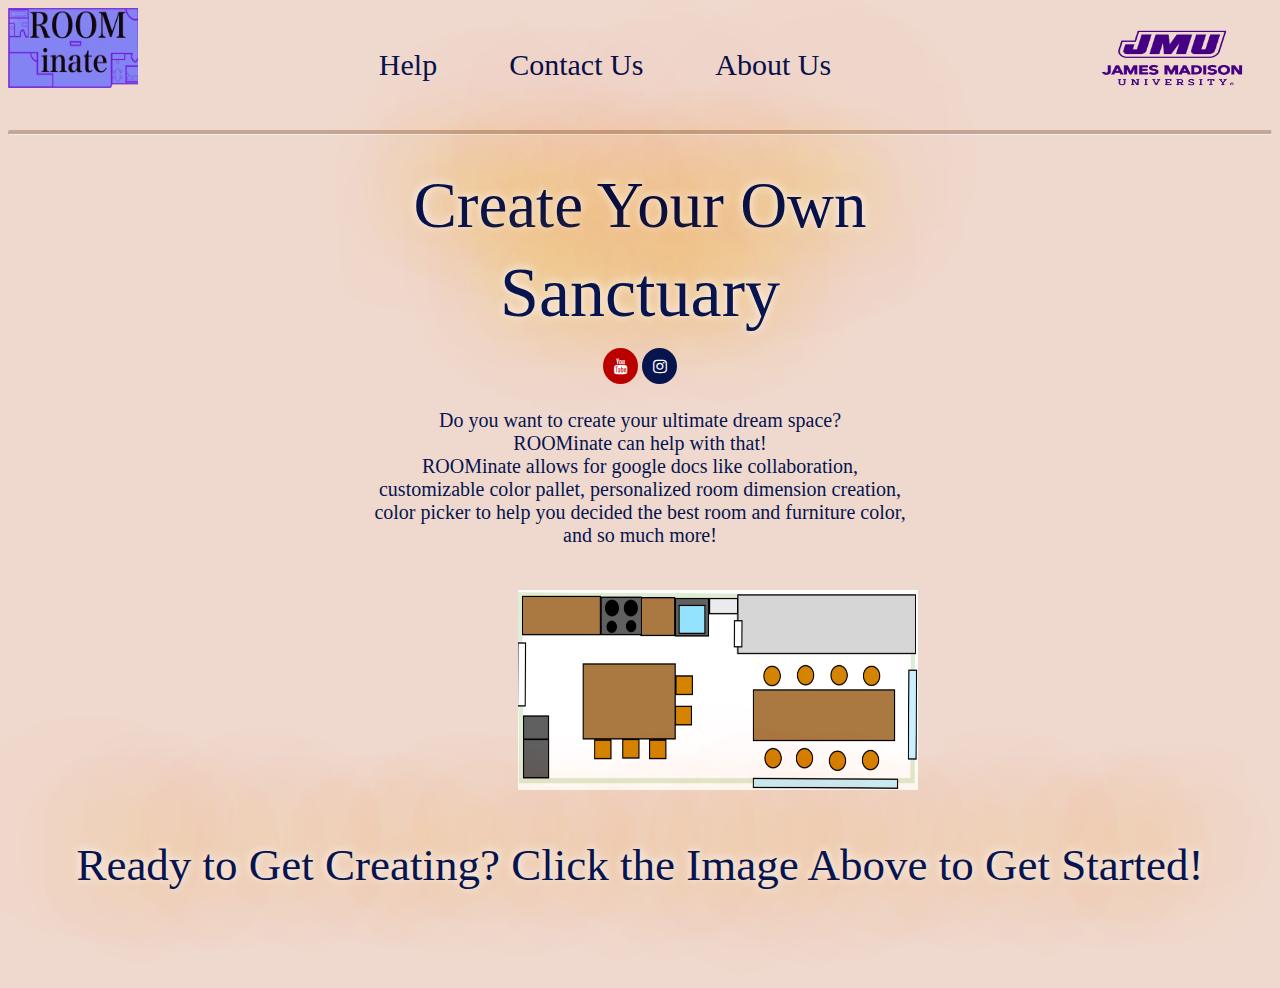
<file: index.html>
<!DOCTYPE html>
  <head>
    <link rel="stylesheet" type="text/css" href="css/launchStyle.css">
    <meta name="viewport" content="width=device-width, initial-scale=1">
    <link rel="stylesheet" href="https://cdnjs.cloudflare.com/ajax/libs/font-awesome/4.7.0/css/font-awesome.min.css">
  </head>
  <body>
    <div class="logo">
      <img src="img\logo.png" alt="logo" class="logo" style="width: 130px; height: 80px">
    </div>

    <div class="logoanother">
      <img src="img\jmulogo.png" alt="logo" class="logo" style="width: 200px; height: 100px">
    </div>
    <nav class="navbar">
 

      <div class="menu">
        <span class="button b1" onclick="document.location='helpPage.html'">Help</span>
        <span class="button b1" onclick="document.location='contactusform.html'">Contact Us</span>
        <span class="button b1" onclick="document.location='aboutPage.html'">About Us</span>
      </div>

    </nav>
    <hr class="rounded">

    <div id="demotext">Create Your Own</div>
    <div id="demotextlarger">Sanctuary</div>

      <div class="social">
        <a href="https://www.youtube.com/channel/UCBoX6c8-qcfvhLwuem6Gqjg" class="fa fa-youtube"></a>
        <a href="https://www.instagram.com/jmu_roominate/" class="fa fa-instagram"></a>
      </div>

    <div class="para">
       <p>
          Do you want to create your ultimate dream space? <br>
          ROOMinate can help with that! <br>
          ROOMinate allows for google docs like collaboration, <br>
          customizable color pallet, personalized room dimension creation, <br>
          color picker to help you decided the best room and furniture color, <br>
          and so much more! <br>
          <br>
      </p>
    </div>

        <a href="https://dolansdg.github.io/Roominate/canvas.html" class="imga">
          <img src="img\CreateButton.png" alt="canvas button" style="width:400px;height:200px;">
        </a>

        <div class="paraanother">
          <p>
             Ready to Get Creating? Click the Image Above to Get Started! <br>
             <br>
         </p>
       </div>


      <button onclick="topFunction()" id="myBtn" title="Go to top">Top</button>

      <script>
        //Get the button
        var mybutton = document.getElementById("myBtn");
        
        // When the user scrolls down 20px from the top of the document, show the button
        window.onscroll = function() {scrollFunction()};
        
        function scrollFunction() {
          if (document.body.scrollTop > 20 || document.documentElement.scrollTop > 20) {
            mybutton.style.display = "block";
          } else {
            mybutton.style.display = "none";
          }
        }
        
        // When the user clicks on the button, scroll to the top of the document
        function topFunction() {
          document.body.scrollTop = 0;
          document.documentElement.scrollTop = 0;
        }
        </script>

  </body>
</file>
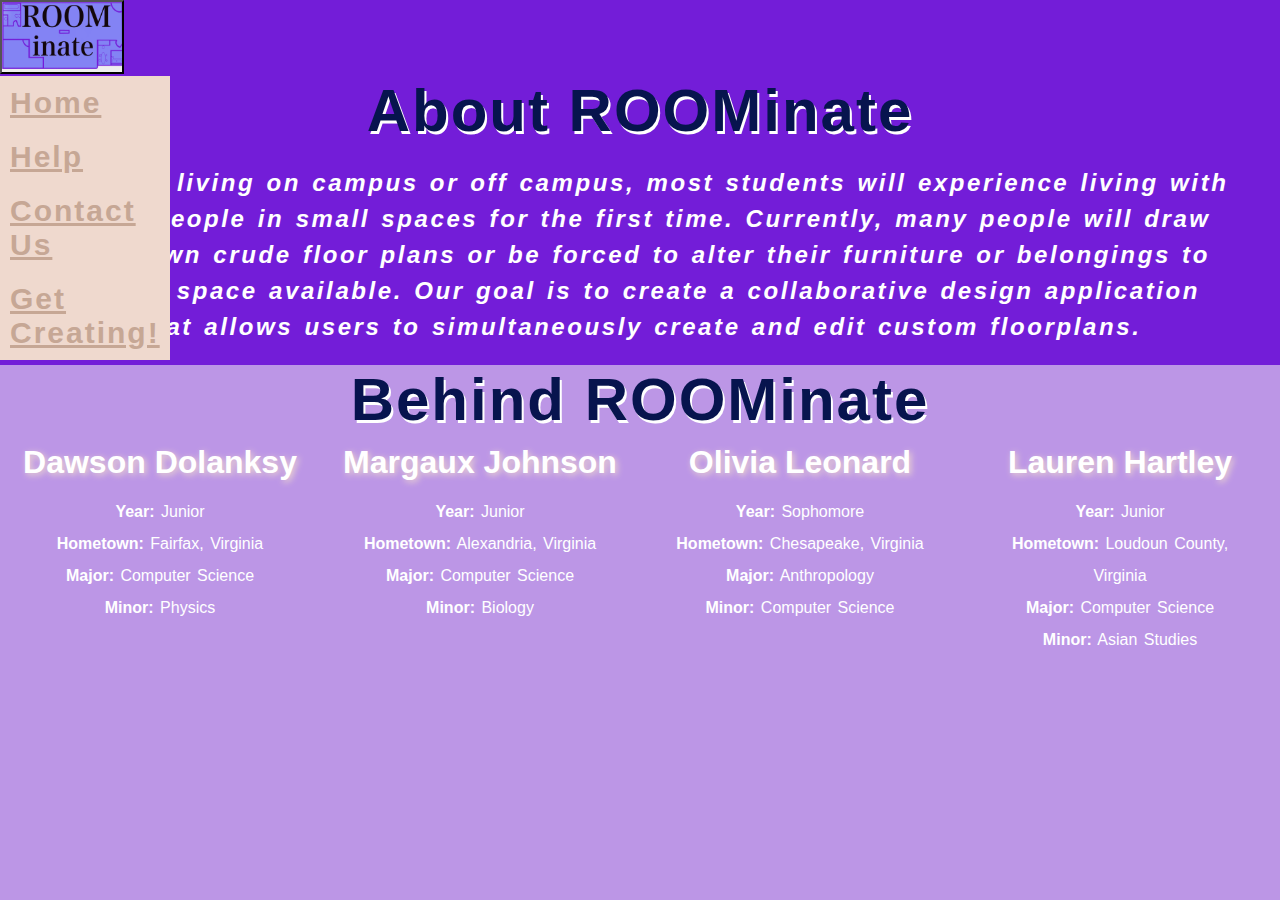
<file: aboutPage.html>
<!DOCTYPE html>
<html>
  <head>
    <title>About Us</title>
    <link href="css/aboutUsPage.css" rel="stylesheet" type="text/css">
    <meta charset="UTF-8">
    <meta name="viewport" content="width=device-width, initial-scale=1.0">
    <link rel="stylesheet" href="css/style.css"> <!-- Link CSS file -->
    <title> About the ROOMinate Team </title>
  </head>
  <body>
    <div id="about-page">
      <!--
      <a href="launch.html">
        <img src="img\logo.png" alt="logo" class="logo" style="width: 120px; height: 67px"> <br>
      </a>
    -->
    <div class="dropdown">
      <button class="logo" style="margin: left;">
        <img src="img\logo.png" alt="logo" class="logo" style="width: 120px; height: 67px"> <br>
      </button>
      <div class="drop-content">
        <a href="index.html">Home</a>
        <a href="helpPage.html">Help</a>
        <a href="contactusform.html">Contact Us</a>
        <a href="canvas.html">Get Creating!</a>
      </div>

    </div>
      <h1 style="text-align: center; text-shadow: 2px 3px 0 white;">About ROOMinate</h1>
    </div>
    <div class="mission-statement">
      <h2>Whether living on campus or off campus, most students will experience living with other people 
        in small spaces for the first time. Currently, many people will draw their own crude floor plans 
        or be forced to alter their furniture or belongings to fit the space available. Our goal is to 
        create a collaborative design application that allows users to simultaneously create and edit
        custom floorplans.</h2>
    </div>
    <div id="meet-us">
      <h1>Behind ROOMinate</h1>
    </div>
    <div id="container">
      <div class="row">
        <div class="names">
          <h1 style="text-shadow: 2px 2px 6px #EFD9CE;"><strong>Dawson Dolanksy</strong></h1>
          <div class="bio">
            <p><strong>Year:</strong> Junior</p>
            <p><strong>Hometown:</strong> Fairfax, Virginia</p>
            <p><strong>Major:</strong> Computer Science</p>
            <p><strong>Minor:</strong> Physics</p>
          </div>
        </div>

        <div class="names">
          <h1 style="text-shadow: 2px 2px 6px #EFD9CE;"><strong>Margaux Johnson</strong></h1>
          <div class="bio">
            <p><strong>Year:</strong> Junior</p>
            <p><strong>Hometown:</strong> Alexandria, Virginia</p>
            <p><strong>Major:</strong> Computer Science</p>
            <p><strong>Minor:</strong> Biology</p>
          </div>
        </div>

        <div class="names">
          <h1 style="text-shadow: 2px 2px 6px #EFD9CE;"><strong>Olivia Leonard</strong></h1>
          <div class="bio">
            <p><strong>Year:</strong> Sophomore</p>
            <p><strong>Hometown:</strong> Chesapeake, Virginia</p>
            <p><strong>Major:</strong> Anthropology</p>
            <p><strong>Minor:</strong> Computer Science</p>
          </div>
        </div>

        <div class="names">
          <h1 style="text-shadow: 2px 2px 6px #EFD9CE;"><strong>Lauren Hartley</strong></h1>
          <div class="bio">
            <p><strong>Year:</strong> Junior</p>
            <p><strong>Hometown:</strong> Loudoun County, Virginia</p>
            <p><strong>Major:</strong> Computer Science</p>
            <p><strong>Minor:</strong> Asian Studies</p>
          </div>
        </div>
      </div>

    </div>

  </body>
</html>
</file>
<file: css/launchStyle.css>
body {
    height: 100%;
    font-family: Ubuntu-Bold;
    background-color:#EFD9CE;

}


.center {
    margin: 0;
    position: absolute;
    top: 50%;
    left: 50%;
    -ms-transform: translate(-50%, -50%);
    transform: translate(-50%, -145%);
}

/* Navbar style */
.navbar {
    display: flex;
    align-items: center;
    justify-content:center;
    padding: 20px;
}

.bottomnav {
    display: flex;
    align-items: center;
    justify-content:center;
    padding: 20px;
}


hr.rounded {
    border-top: 4px solid #C6A795;
    border-radius: 2px;
  }

.logo {
    float:left;
}
.logoanother {
    float: right;
}

.fa {
    padding: 10px;
    font-size: 100px;
    width: 15px;
    text-align: center;
    text-decoration: none;
    margin: 5px 2px;
    border-radius: 50%;
}
  
.fa:hover {
    opacity: 0.7;
}

.fa-youtube {
    background: #bb0000;
    color: white;
    justify-content: center;

}
  
.fa-instagram {
    background: #07144E;
    color: white;
    justify-content: center;
}

.social {
    display: flex;
    justify-content: center;
    align-items: center;
    padding-top: 10px;
}

#demotext {
    color: #07144e;
    font-size: 65px;
    text-decoration: solid;
    text-align:center;
    padding-top: 25px;
    text-shadow: 0 -1px 10px #FFF, 0 -20px 80px rgb(255, 230, 0), 0 -20px 100px #ff8800, 0 -50px 250px #F00;
    }

#demotextlarger {
    color: #07144e;
    font-size: 70px;
    text-decoration: solid;
    text-align:center;
    padding-top: 10px;
    text-shadow: 0 -1px 10px #FFF, 0 -20px 80px rgb(255, 230, 0), 0 -20px 100px #ff8800, 0 -50px 250px #F00;
}


.button {
    background-color: #c6a795; 
    border: none;
    color: #EFD9CE;
    padding: 16px 32px;
    text-align: center;
    text-decoration: none;
    display: inline-block;
    font-size: 30px;
    margin: 4px 2px;
    transition-duration: 0.4s;
    cursor: pointer;
}

.b1 {
    background-color: #EFD9CE; 
    color: #07144e; 
  }
  
.b1:hover {
    background-color: #c6a795;
    color: #EFD9CE;
}
.para {
    color: #07144e;
    font-size: 20px;
    text-decoration: solid;
    text-align: center;  

}
.center {
    margin: 0;
    position: absolute;
    top: 50%;
    left: 50%;
    -ms-transform: translate(-50%, -50%);
    transform: translate(-50%, -145%);
}

/* Navbar style */
.navbar {
    display: flex;
    align-items: center;
    justify-content:center;
    padding: 20px;
}

.bottomnav {
    display: flex;
    align-items: center;
    justify-content:center;
    padding: 20px;
}


hr.rounded {
    border-top: 4px solid #C6A795;
    border-radius: 2px;
  }

.logo {
    float:left;
}
.logoanother {
    float: right;
}

.fa {
    padding: 10px;
    font-size: 100px;
    width: 15px;
    text-align: center;
    text-decoration: none;
    margin: 5px 2px;
    border-radius: 50%;
}
  
.fa:hover {
    opacity: 0.7;
}

.fa-youtube {
    background: #bb0000;
    color: white;
    justify-content: center;

}
  
.fa-instagram {
    background: #07144E;
    color: white;
    justify-content: center;
}

.social {
    display: flex;
    justify-content: center;
    align-items: center;
    padding-top: 10px;
}

#demotext {
    color: #07144e;
    font-size: 65px;
    text-decoration: solid;
    text-align:center;
    padding-top: 25px;
    text-shadow: 0 -1px 10px #FFF, 0 -20px 80px rgb(255, 230, 0), 0 -20px 100px #ff8800, 0 -50px 250px #F00;
    }

#demotextlarger {
    color: #07144e;
    font-size: 70px;
    text-decoration: solid;
    text-align:center;
    padding-top: 10px;
    text-shadow: 0 -1px 10px #FFF, 0 -20px 80px rgb(255, 230, 0), 0 -20px 100px #ff8800, 0 -50px 250px #F00;
}

.button {
    background-color: #c6a795; 
    border: none;
    color: #EFD9CE;
    padding: 16px 32px;
    text-align: center;
    text-decoration: none;
    display: inline-block;
    font-size: 30px;
    margin: 4px 2px;
    transition-duration: 0.4s;
    cursor: pointer;
}

.b1 {
    background-color: #EFD9CE; 
    color: #07144e; 
  }
  
.b1:hover {
    background-color: #c6a795;
    color: #EFD9CE;
}
.para {
    color: #07144e;
    font-size: 20px;
    text-decoration: solid;
    text-align: center;  
}

.paraanother {
    color: #07144e;
    text-decoration: solid;
    text-align: center; 
    font-size: 45px; 
    text-shadow: 0 -1px 10px #FFF, 0 -20px 100px rgb(255, 230, 0), 0 -20px 150px #fa7900, 0 -50px 400px rgb(226, 0, 0);
}

.imga {
    text-align: center;
    padding-top: 10%;
    padding-left: 510px;
}

#myBtn {
    display: none; /* Hidden by default */
    position: fixed; /* Fixed/sticky position */
    bottom: 20px; /* Place the button at the bottom of the page */
    right: 30px; /* Place the button 30px from the right */
    z-index: 99; /* Make sure it does not overlap */
    border: none; /* Remove borders */
    outline: none; /* Remove outline */
    background-color: #bc96e6; /* Set a background color */
    color: #efd9ce; /* Text color */
    cursor: pointer; /* Add a mouse pointer on hover */
    padding: 15px; /* Some padding */
    border-radius: 10px; /* Rounded corners */
    font-size: 18px; /* Increase font size */
  }
  
  #myBtn:hover {
    background-color: #731dd8; /* Add a dark-grey background on hover */
  }
</file>
<file: css/aboutUsPage.css>
* {
    box-sizing: border-box;
  }

  html {
    padding: 0;
    margin: 0;
    background-color: #bc96e6;
  }
 
  .logo {
    background-size: cover;
  }

  .dropdown {
    position: relative;
    display: inline-block;
  }

  .drop-content {
    display: none;
    position: absolute;
    z-index: 1;
    /* box-shadow: 0px 10px 15px 0px #ffffd2; */
    min-width: 150px;
    background-color: #efd9ce;
    color: #C6A795;
  }

  .drop-content a {
    color: #C6A795;
    padding: 10px 10px;
    display: block;
  }

  .drop-content a:hover {
    background-color: #C6A795;
    color: #efd9ce;
  }

  .dropdown:hover .drop-content {
    display: block;
  }

  .names {
    float: left;
    padding: 10px;
    width: 25%;
    font-family: "Lucida Console", Monaco, monospace;
    color: white;
    text-align: center;
  }

  .names:hover {
    -webkit-box-shadow: 0px 0px 50px 0px white;
    -moz-box-shadow: 0px 0px 50px 0px white;
    box-shadow: 0px 0px 50px 0px white;
    transition: 0.6s ease;
    -webkit-border-radius: 20px 20px 20px 20px;
    border-radius: 20px 20px 20px 20px;
    background-color: #dcc0fa;
  }

  .row:after {
    content: "";
    display: table;
    clear: both;
  }

  #about-page {
    /* text-align: center; */
    font-family: Impact, Haettenschweiler, 'Arial Narrow Bold', sans-serif;
    letter-spacing: 2px;
    color: #07144e;
    font-weight: bold;
    font-size: 30px;
    background-color: #731dd8;
    /* text-shadow: 2px 3px 0 white; */
  }


  #container {
    background-color: #bc96e6;
    height: 100%;
  }

  .mission-statement {
    background-color: #731dd8;
    font-family: Andale Mono, 'Segoe UI', Tahoma, Geneva, Verdana, sans-serif;
    text-align: center;
    letter-spacing: 2.6px;
    font-style: italic;
    color: white;
    /* text-shadow: 1px 1px 4px #EFD9CE; */
    padding: 20px 50px ;
    height: 50%;
    line-height: 1.5;
    word-spacing: 2px;
  }

  .mission-statement:hover {
    text-shadow: 0 0 10px #FFFFFF;
    transition: 0.6s ease, 0.6s ease;
  }

  .photos {
    padding: 10px 10px;
    width: 50%; 
    align-content: center;
  }

  .bio {
    padding: 15px;
    word-spacing: 2px;
    line-height: 2.0;
    font-family: Helvetica, sans-serif;
  }

  #meet-us {
    text-align: center;
    font-family: Impact, Haettenschweiler, 'Arial Narrow Bold', sans-serif;
    letter-spacing: 2px;
    color: #07144e;
    font-weight: bold;
    font-size: 30px;
    background-color: #bc96e6;
    text-shadow: 2px 3px 0 white;
  }
</file>
<file: css/style.css>
* {
    margin: 0;
    padding: 0;
    font-family: 'Open Sans', sans-serif;
}

html {
    width: 100%;
    height: 100%;
}

.preload * {
    transition: none !important;
}

body {
    overflow-y: hidden;
    /* Disable ctrl+a select all */
    -webkit-touch-callout: none;
    -webkit-user-select: none;
    -khtml-user-select: none;
    -moz-user-select: none;
    -ms-user-select: none;
    user-select: none;
        transition: none !important;
}

#canvas {
    z-index: -20;;
    height: 100%;
    background: rgb(255, 255, 255);
    padding: 0;
    margin:0;
    display: block;
}

.hidden {
    display: none !important;
}

/* --------------------------------- Topbar --------------------------------- */
#topbar {
    display: grid;
    overflow-x: hidden;
}

#logobar {
    width: 100%;
    margin-top: 10px;
    background-color: #fdfaff;
    display: flex;
    align-items: center;
    justify-content: center;
    text-align: center;
}

#logobar > span {
    color:#000000;
    font-size: 18px;
    font-weight: 700;
    margin: 0px 25px;
    cursor: pointer;
    transition: all 200ms ease-in-out;
}
#logobar > span:hover {
    color:#9749f0;
    transform: scale(1.1);
    
}
#sidebar-select {
    width: 100%;
    background-color: #ffffff;
    display: inline;
    padding-left: 7px;
    padding: 5px;
    border-bottom: 2px solid #dadce0;
}

.sidebar-buttons {
    display: inline-block;
    /* outline: 0; */
    border: none;
    cursor: pointer;
    /* font-weight: 600; */
    border-radius: 4px;
    font-size: 13px;
    height: 30px;
    background-color: #9749f0;
    color: white;
    padding: 5px 10px;
    margin-right: 4px;
    transition: all 150ms ease-in-out;
}

.sidebar-buttons:hover {
    background-color: #731DD8;
    outline: 2px solid #a9d361;
}

#sidebar-container {
    right: 0;
    position: absolute;
    height: 100%;
    background-color: #e6d2f8e8;
    box-shadow: rgba(0, 0, 0, 0.15) 0px 8px 16px 0px
}

.sidebar {
    transition: 0.5s;
    height: 100%;
    float: right;
    position: relative;
    z-index: 1;
}

/* -------------------------- Shape select sidebar -------------------------- */
#shape-select {
    width: 80px;
    padding-inline: 10px;
    padding-top: 10px;
}

.shape-icon {
    width: inherit;
    margin-bottom: 10px;
    border: none;
    background-color: #e6d2f8e8;
    transition: all 100ms ease-out;
}

.shape-icon:hover {
    background-color: #c8b1dde8;
    transform: scale(1.1);
}

/* -------------------------- Object editor sidebar ------------------------- */
#obj-editor {
    width: 180px;
    padding: 10px;
    display: block;
}

.obj-sidebar-size {
    border-bottom: 1px solid;
    border-color: rgba(120, 40, 167, 0.5);
    right: 0;
    text-align: right;
    padding: 15px 0px 15px 0px;
}

input[type=number] {
    text-align: right;
    margin-top: -2px;
    width: 70px;
    height: 21px;
    border-radius: 4px;
    box-sizing: border-box;
    right:0;
}

input[type=number],input[type=text], textarea, input[type=color] {
    transition: box-shadow 200ms ease-in, border 200ms ease-in, background-color 200ms ease-in;
    border: 2px solid #fff;
    color: rgb(14, 14, 16);
    background-color: #fff;    
}

input[type=number]:hover, input[type=text]:hover, textarea:hover, input[type=color]:hover {
    border-color: #919191;
}

input[type=number]:focus, input[type=text]:focus, textarea:focus, input[type=color]:focus {
    outline: none;
    border-color: #9749f0;
}

input:disabled {
    background-color: #d5d4d4;
    border-color: #d5d4d4;
}

#notes {
    resize: none;
    margin-top: 5px;
    width: 158px;
    height: 100%;
    padding: 5px;
    border-radius: 4px;
}

#obj-len-ft, #obj-len-in, #obj-width-ft, #obj-width-in{
    width: 35px;
}

.container-label {
    font-weight: bold;
    position:absolute; 
    left:20px;
}

.container-title {
    font-weight: bold;
    font-size: 120%;
    padding-bottom: 4px;
}

/* ------------------------------- Connection ------------------------------- */
#overlay {
    position: absolute;
    top: 0;
    bottom: 0;
    left: 0;
    right: 0;
    background: rgba(9, 0, 20, 0.7);
    transition: opacity 200ms ease-in-out;
    visibility: hidden;
    opacity: 0;
    z-index: 2;
    width: 100%;
}

#overlay:target {
    visibility: visible;
    opacity: 1;
}

#connection-popup {
    z-index: 1;
    top: 40%;
    left: 50%;
    transform: translate(-50%, -50%);
    background-color: none;
    border-radius: 6px;
    width: 500px;
    position: fixed;
    transition: all 200ms ease-in-out;
}

#connection-popup .close {
    position: absolute;
    top: 45px;
    right: 10px;
    transition: all 200ms;
    font-size: 30px;
    font-weight: bold;
    text-decoration: none;
    color: #333;
}
#connection-popup .close:hover {
    color: #1a964e;
}


/* ------------------------------- Popup Tabs ------------------------------- */
#connection-popup > input {
    display: none;
}
#connection-popup > label {
    display: block;
    position: relative;
    float: left;
    padding: 12px 50px;
    cursor: pointer;
    transition: all .3s;
    color: rgb(0, 0, 0);
    border-radius: 6px 6px 0px 0px;
    margin-right:5px;
    font-weight: 600;
    font-size: 18px;
    background-color: rgba(255, 255, 255, 0.479);

}

#connection-popup > label:hover {
    color: #9749f0;
}

#connection-popup > input:checked + label {
    background: #9749f0;
    color: #fff;
}

.content-container {
    position: static;
    clear: both;
    perspective: 600px;
    border: 3px solid #9749f0;
    background-color: rgb(255, 255, 255);
    height: 150px;
    border-radius: 0px 6px 6px 6px;
    z-index: 5;
}

.content {
    position: absolute;
    opacity: 0;
    transition: opacity .4s ease-in-out;
    background-color: #ffffff;
    width: 100%;
    height: 100%;
    padding: 10px;
    box-sizing: border-box;
    text-align: center;
    /* display: flex;
    flex-direction: column;
    align-items: center;
    justify-content: space-evenly; */
}

.content > * {
    margin-top: 10px;
}

#host-tab:checked ~ .content-container > .content:nth-of-type(1),
#join-tab:checked ~ .content-container > .content:nth-of-type(2),
#profile-tab:checked ~ .content-container > .content:nth-of-type(3) {
    opacity: 1;
    z-index: 1;
}

.round-button {
    border-radius: 20px;
    font-size: 15px;
    width: 120px;
    height:35px;
}

#profile-tab:checked ~ .content {
    height:120%;
}

#status {
    color:#9749f0;
    font-size: 15px;
    font-weight: 700;
}

#sender > div > span {
    font-size: 20px;
}

.id-box {
    width: 87%;
    height: 20px;
    background-color: #e4e4e4;
    border-radius: 6px;
    padding: 8px;
    font-size: 20px;
    text-align: center;
}

#name-box {
    display: block;
}

#name-id {
    width: 55%;
    height: 20px;
    background-color: #e4e4e4;
    border-radius: 6px;
    padding: 8px;
    font-size: 20px;
    text-align: center;
}
</file>
